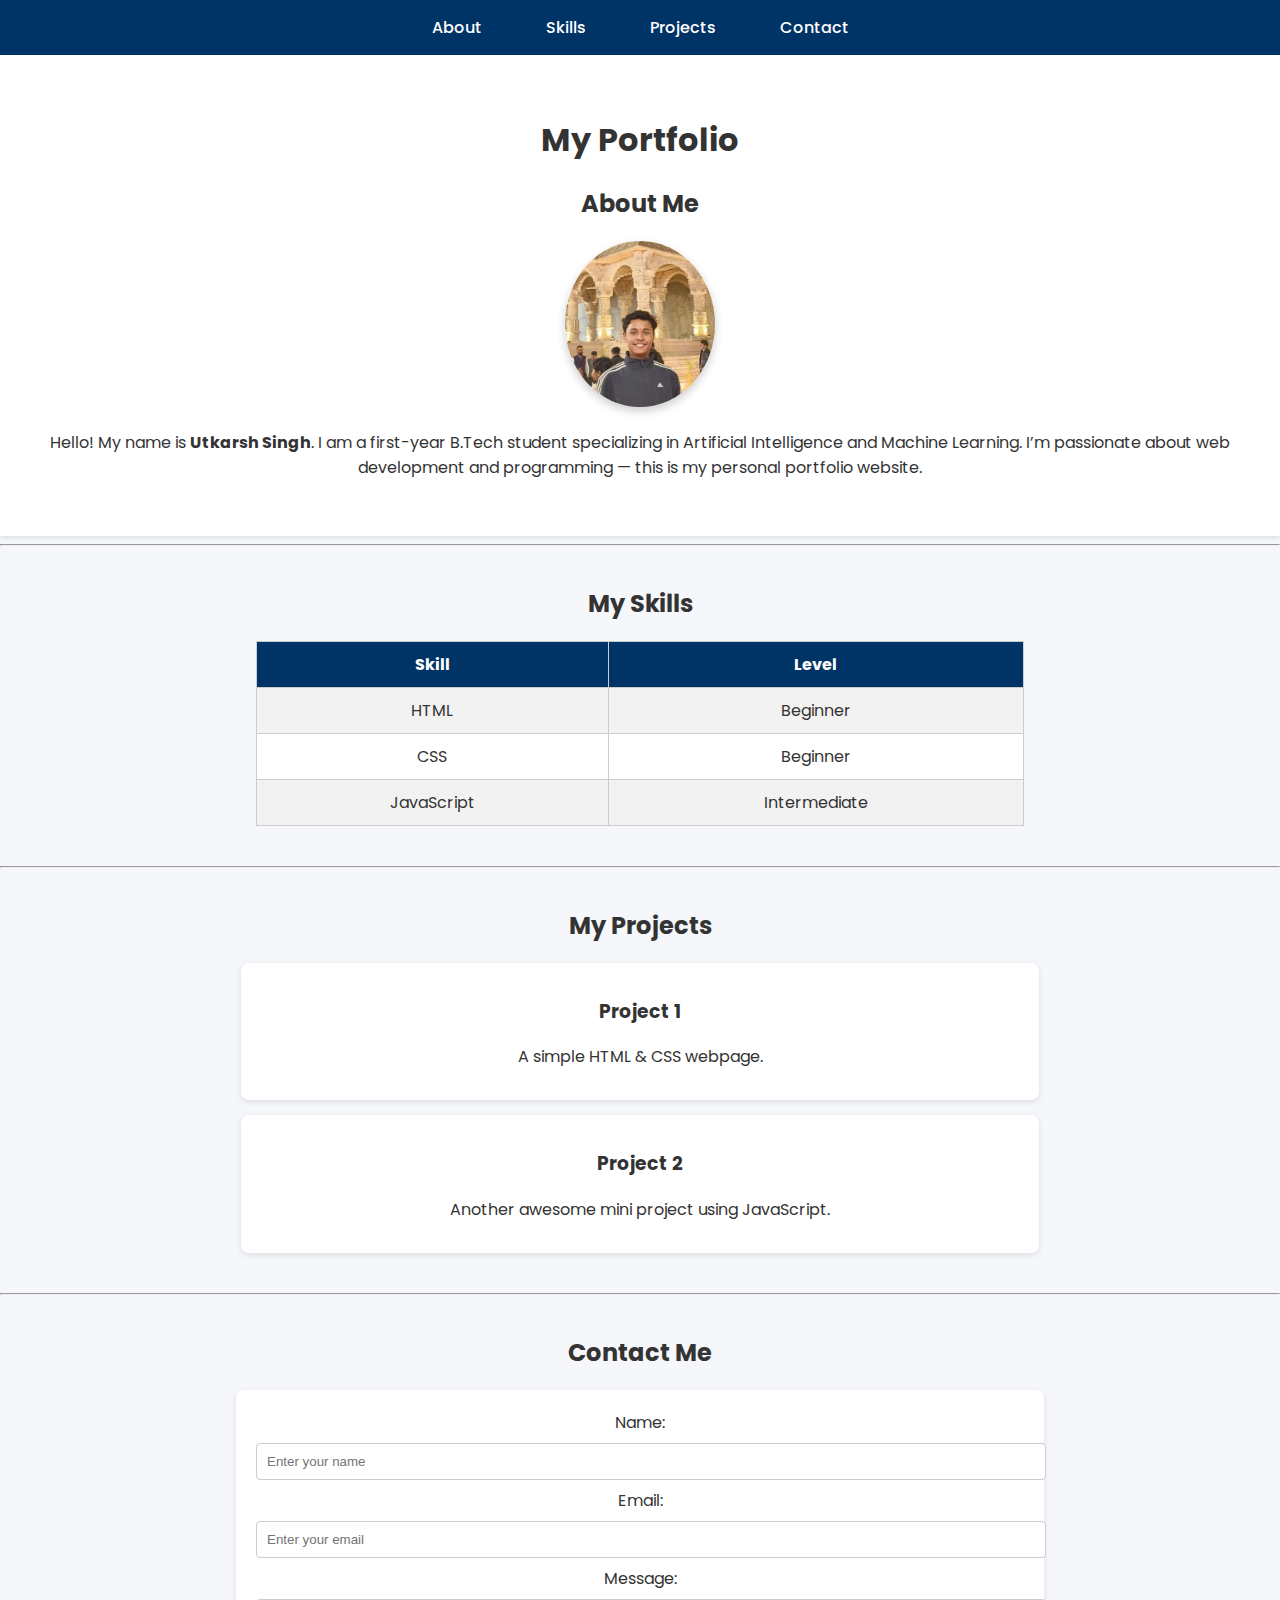
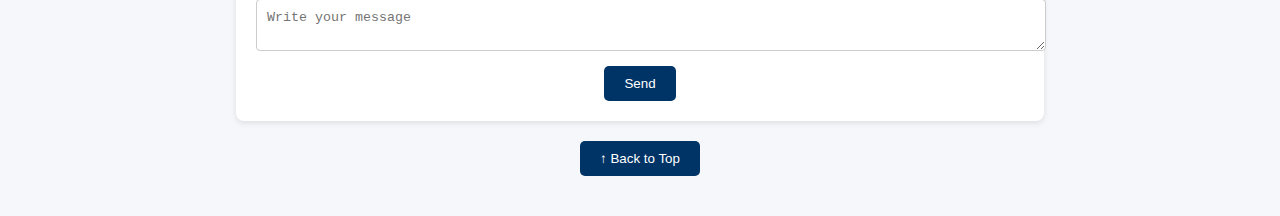
<file: lab1/index.html>
<!DOCTYPE html>
<html lang="en">
<head>
  <meta charset="UTF-8">
  <meta name="viewport" content="width=device-width, initial-scale=1.0">
  <title>Utkarsh Singh | Portfolio</title>
  <link rel="stylesheet" href="style.css">
  <link href="https://fonts.googleapis.com/css2?family=Poppins:wght@300;500;700&display=swap" rel="stylesheet">
</head>
<body>

  <nav>
    <ul>
      <li><a href="#about">About</a></li>
      <li><a href="#skills">Skills</a></li>
      <li><a href="#projects">Projects</a></li>
      <li><a href="#contact">Contact</a></li>
    </ul>
  </nav>

  <header id="about">
    <h1>My Portfolio</h1>
    <h2>About Me</h2>
    <img src="utkarsh1.jpg" alt="Utkarsh Singh">
    <p>Hello! My name is <strong>Utkarsh Singh</strong>. I am a first-year B.Tech student specializing in Artificial Intelligence and Machine Learning. I’m passionate about web development and programming — this is my personal portfolio website.</p>
  </header>

  <hr>

  <section id="skills">
    <h2>My Skills</h2>
    <table>
      <tr>
        <th>Skill</th>
        <th>Level</th>
      </tr>
      <tr>
        <td>HTML</td>
        <td>Beginner</td>
      </tr>
      <tr>
        <td>CSS</td>
        <td>Beginner</td>
      </tr>
      <tr>
        <td>JavaScript</td>
        <td>Intermediate</td>
      </tr>
    </table>
  </section>

  <hr>

  <section id="projects">
    <h2>My Projects</h2>
    <div class="project">
      <h3>Project 1</h3>
      <p>A simple HTML & CSS webpage.</p>
    </div>
    <div class="project">
      <h3>Project 2</h3>
      <p>Another awesome mini project using JavaScript.</p>
    </div>
  </section>

  <hr>

  <section id="contact">
    <h2>Contact Me</h2>
    <form>
      <label>Name:</label>
      <input type="text" placeholder="Enter your name" required>

      <label>Email:</label>
      <input type="email" placeholder="Enter your email" required>

      <label>Message:</label>
      <textarea placeholder="Write your message"></textarea>

      <button type="submit">Send</button>
    </form>

    <button id="topBtn" onclick="window.scrollTo({top:0, behavior:'smooth'});">↑ Back to Top</button>
  </section>

</body>
</html>
</file>
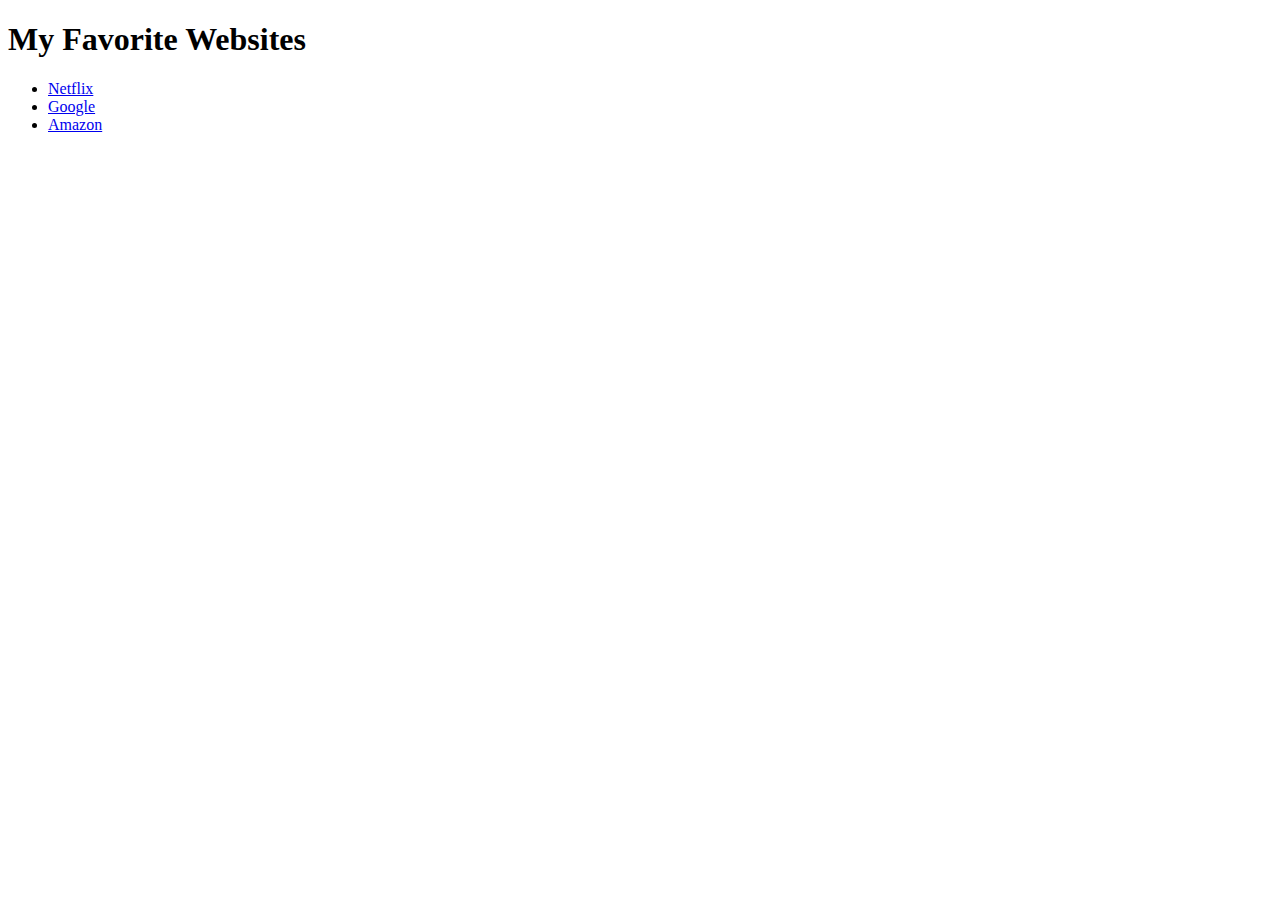
<file: lab1/fav websiteadvanced.html>
<!DOCTYPE html>
<html lang="en">
<head>
    <meta charset="UTF-8">
    <meta name="viewport" content="width=device-width, initial-scale=1.0">
    <title>Document</title>
</head>
<body>
    <h1>My Favorite Websites</h1>
    <ul>
 <li><a href="https://www.netflix.com" target="_blank">Netflix</a> </li>
<li><a href="http://google.com" target="_blank">Google</a> </li>
<li><a href="https//amazon.com" target="_blank">Amazon</a> </li>

 </ul>
</body>
</html>
</file>
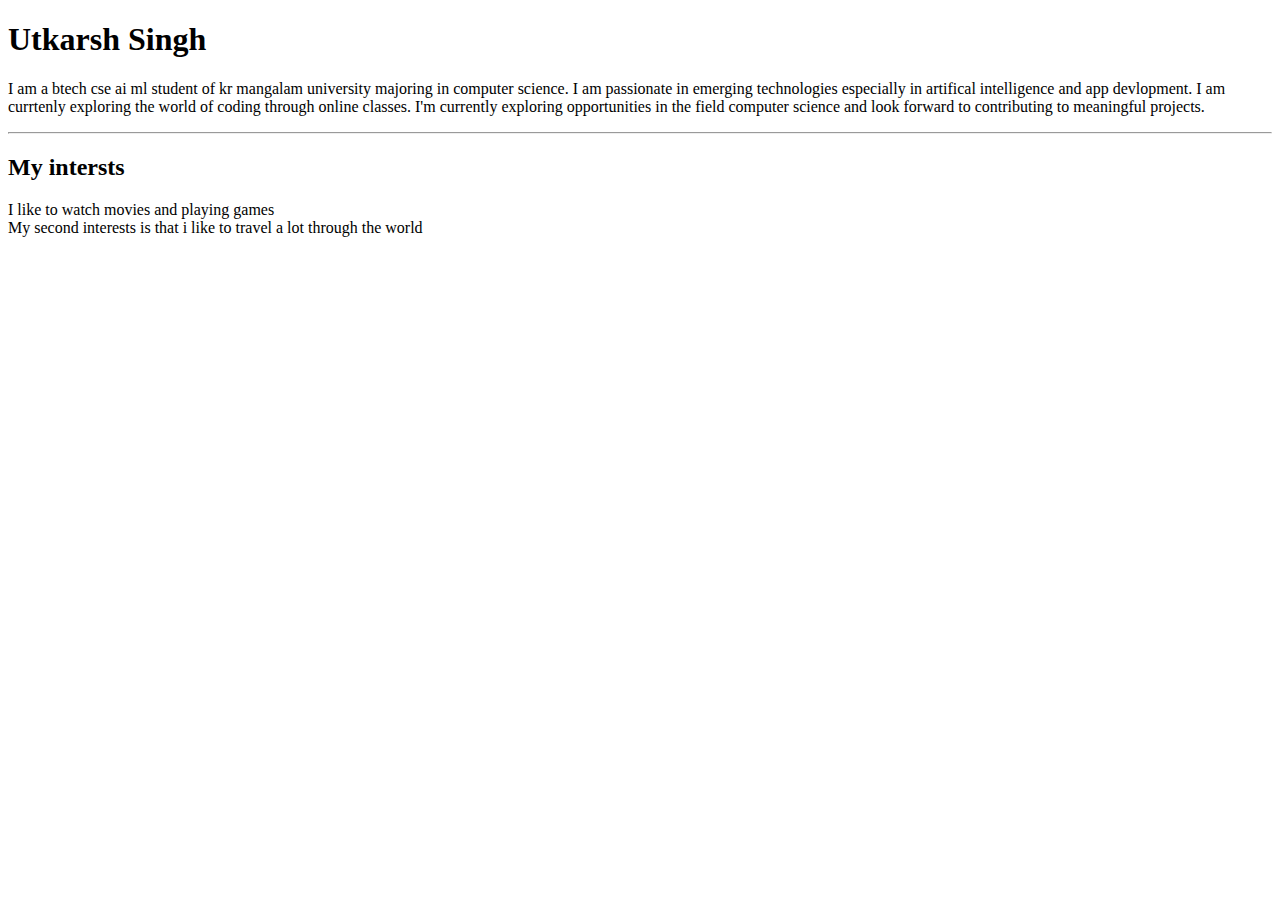
<file: lab1/My Bio.html>
<!DOCTYPE html>
<html lang="en">
<head>
    <meta charset="UTF-8">
    <meta name="viewport" content="width=, initial-scale=1.0">
    <title>my short bio</title>
</head>
<body>
    <h1>Utkarsh Singh</h1>
    <p>I am a btech cse ai ml student 
        of kr mangalam university 
        majoring in computer science.
        I am passionate in emerging technologies
        especially in artifical intelligence and app devlopment.
        I am currtenly exploring the world of coding through online classes.
        I'm currently exploring opportunities in the field computer science
        and look forward to contributing to meaningful projects.

    </p>
    <hr>
    <h2>My intersts</h2>
    <p2>I like to watch movies and playing games
        <br>
        My second interests is that i like to travel a lot through the world 
    </p2>
</body>
</html>
</file>
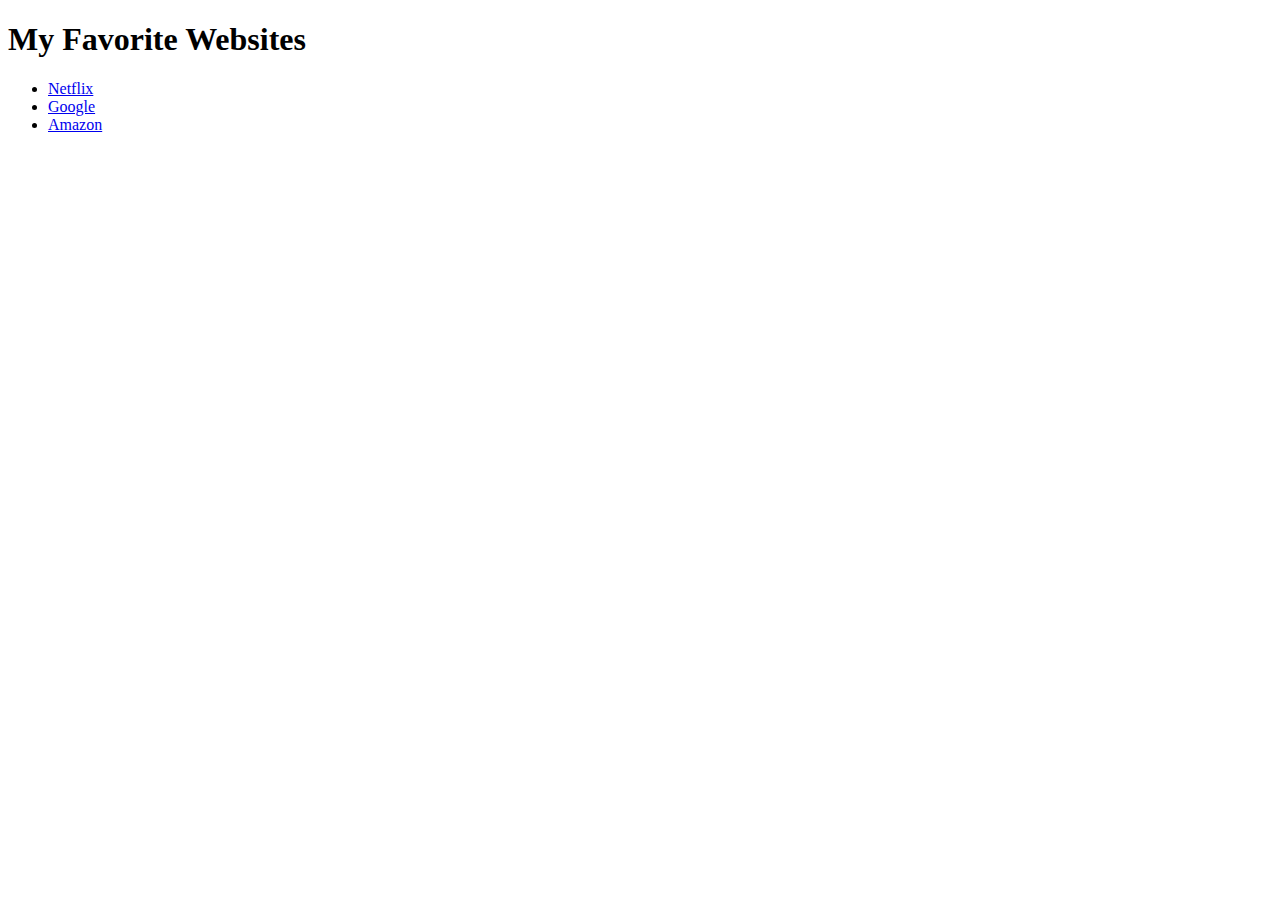
<file: lab1/My Favorite Websites Advanced.html>
<!DOCTYPE html>
<html lang="en">
<head>
    <meta charset="UTF-8">
    <meta name="viewport" content="width=device-width, initial-scale=1.0">
    <title>Document</title>
</head>
<body>
    <h1>My Favorite Websites</h1>
    <ul>
 <li><a href="https://www.netflix.com" target="_blank">Netflix</a> </li>
<li><a href="http://google.com" target="_blank">Google</a> </li>
<li><a href="https//amazon.com" target="_blank">Amazon</a> </li>

 </ul>
</body>
</html>
</file>
<file: lab1/style.css>
body {
  font-family: 'Poppins', sans-serif;
  background-color: #f5f7fa;
  color: #333;
  margin: 0;
  padding: 0;
}


nav {
  background-color: #003366;
  position: sticky;
  top: 0;
  text-align: center;
  padding: 15px 0;
}

nav ul {
  list-style: none;
  margin: 0;
  padding: 0;
}

nav ul li {
  display: inline;
  margin: 0 15px;
}

nav a {
  text-decoration: none;
  color: white;
  font-weight: 500;
  padding: 8px 15px;
  border-radius: 4px;
  transition: 0.3s;
}

nav a:hover {
  background-color: #0059b3;
}

header {
  text-align: center;
  padding: 40px 20px;
  background-color: white;
  box-shadow: 0 2px 5px rgba(0,0,0,0.1);
}

header img {
  width: 150px;
  border-radius: 50%;
  box-shadow: 0 4px 10px rgba(0,0,0,0.2);
}

table {
  width: 60%;
  margin: 20px auto;
  border-collapse: collapse;
  background-color: #fff;
}

th, td {
  padding: 10px;
  text-align: center;
  border: 1px solid #ccc;
}

th {
  background-color: #003366;
  color: white;
}

tr:nth-child(even) {
  background-color: #f2f2f2;
}

.project {
  background-color: #fff;
  margin: 15px auto;
  width: 60%;
  padding: 15px;
  border-radius: 8px;
  box-shadow: 0 2px 6px rgba(0,0,0,0.1);
  text-align: center;
}

form {
  width: 60%;
  margin: auto;
  background-color: #fff;
  padding: 20px;
  border-radius: 8px;
  box-shadow: 0 2px 6px rgba(0,0,0,0.1);
}

input, textarea {
  width: 100%;
  padding: 10px;
  margin: 8px 0;
  border-radius: 4px;
  border: 1px solid #ccc;
}

button {
  background-color: #003366;
  color: white;
  padding: 10px 20px;
  border: none;
  border-radius: 5px;
  cursor: pointer;
  transition: 0.3s;
}

button:hover {
  background-color: #0059b3;
}

#topBtn {
  display: block;
  margin: 20px auto;
}

section {
  margin: 40px 0;
  text-align: center;
}
</file>
